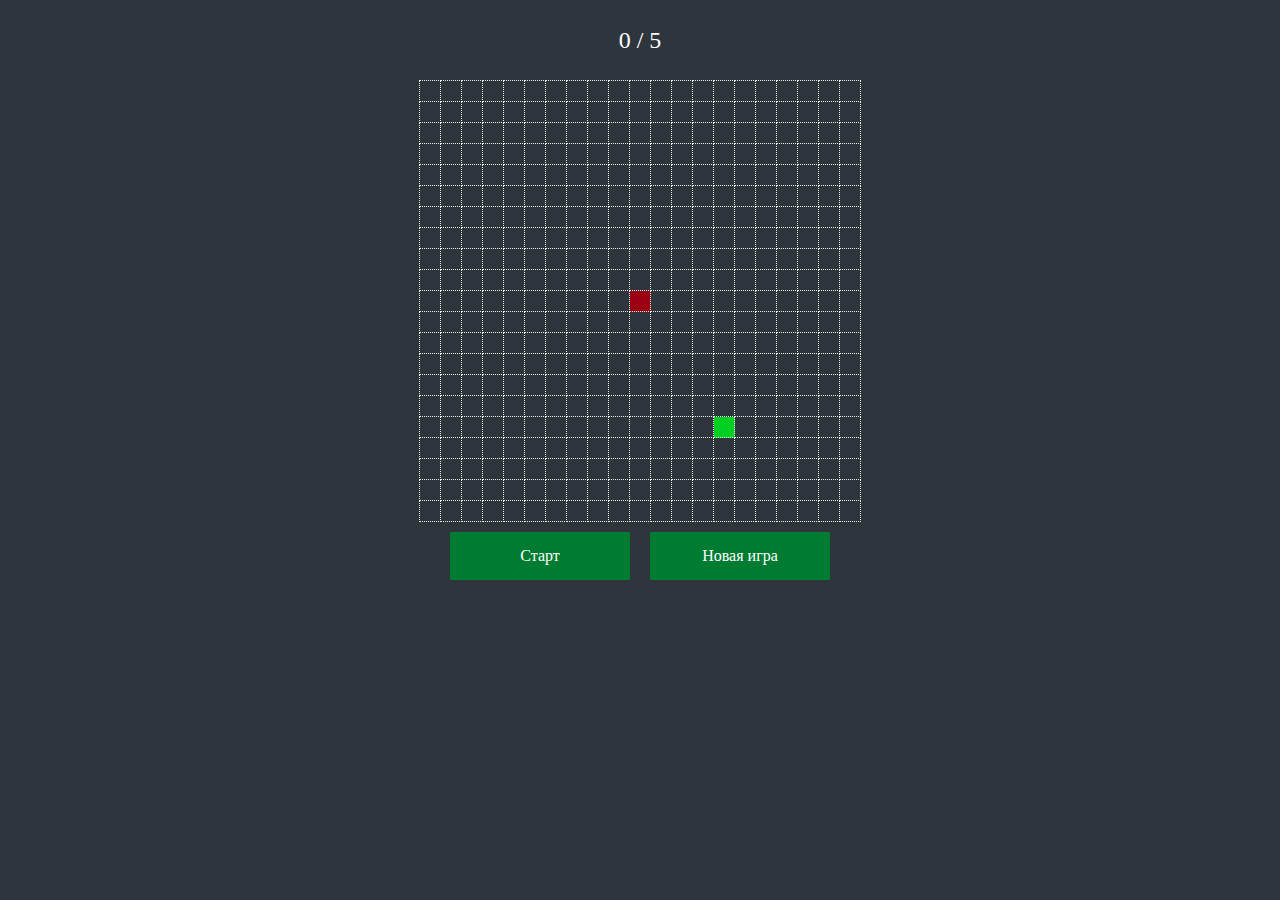
<file: ls #7/index.html>
<!DOCTYPE html>
<html lang="en">
<head>
  <meta charset="UTF-8">
  <title>Змейка</title>
  <link rel="stylesheet" href="style.css" />
</head>
<body>
  <div id="score">
  </div>
  <div id="game-wrap">
    <table id="game"></table>
  </div>
  <div id="menu">
    <div id="playButton" class="menuButton">Старт</div>
    <div id="newGameButton" class="menuButton">Новая игра</div>
  </div>

  <script src="js.js"></script>
</body>
</html>
</file>
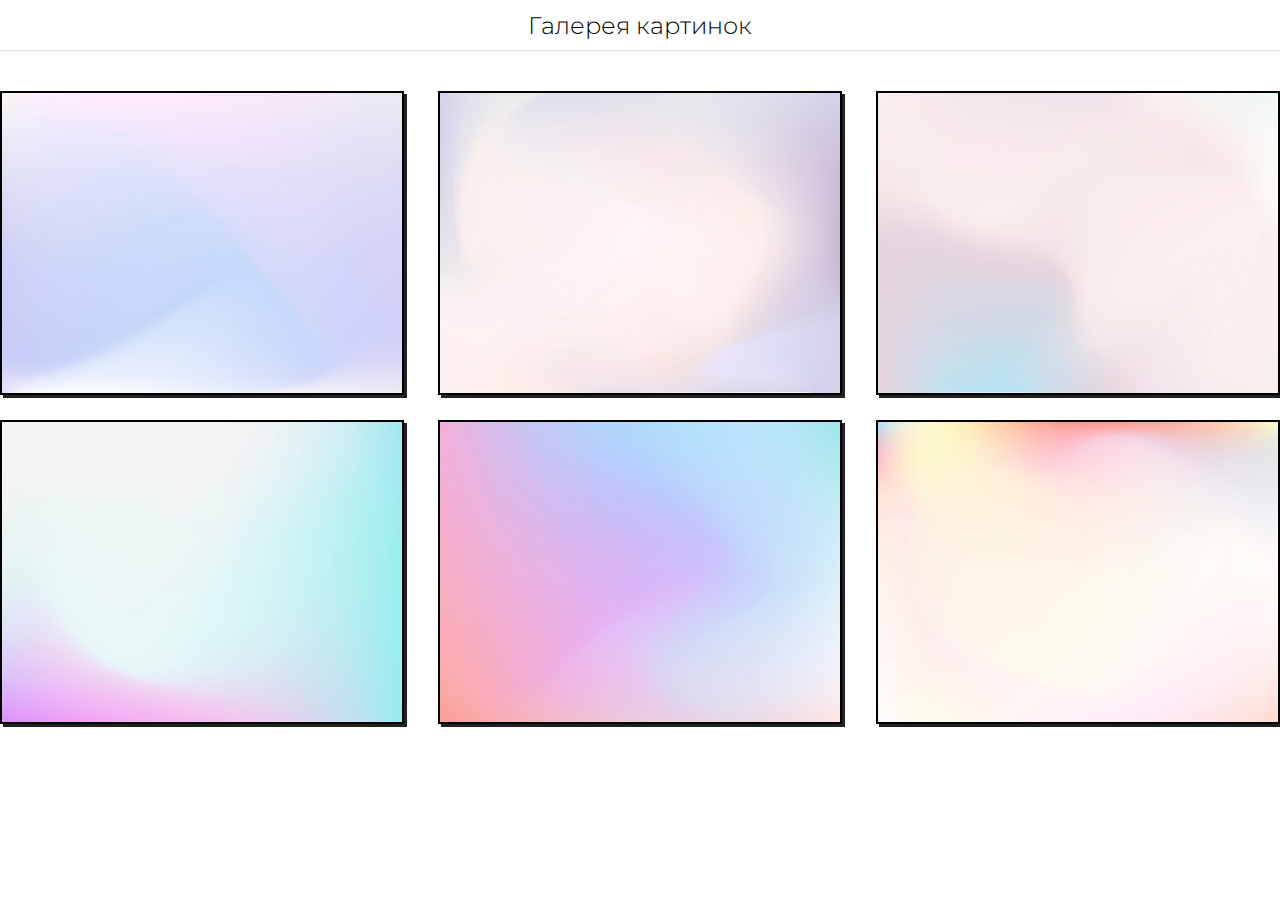
<file: mine/index.html>
<!DOCTYPE html>
<html lang="ru">
<head>
	<meta charset="UTF-8">
	<title>Галерея картинок!</title>

	<link rel="stylesheet" href="./style.css">
	<link href="https://fonts.googleapis.com/css2?family=Montserrat:wght@100;300;400;500;700;900&display=swap"
	      rel="stylesheet">
</head>
<body>
	<header class="header">
		<h1 class="header_title">Галерея картинок</h1>
	</header>
	<main class="container center" id="mainContainer">
		<div class="gallery" id="gallery">

		</div>
<!--		<div class="gallery_wrap">-->
<!--			<img src="./img/utils/left-chevron.png" alt="" class="wrap_left" id="left">-->
<!--			<img src="./img/1.jpg" alt="" class="gallery_wrap_image">-->
<!--			<img src="./img/utils/right-chevron.png" alt="" class="wrap_right" id="right">-->
<!--			<p class="wrap_position">1 / 6</p>-->
<!--			<img src="./img/utils/close.png" alt="" class="gallery_wrap_close">-->
<!--		</div>-->
	</main>

	<script src="app.js"></script>
</body>
</html>
</file>
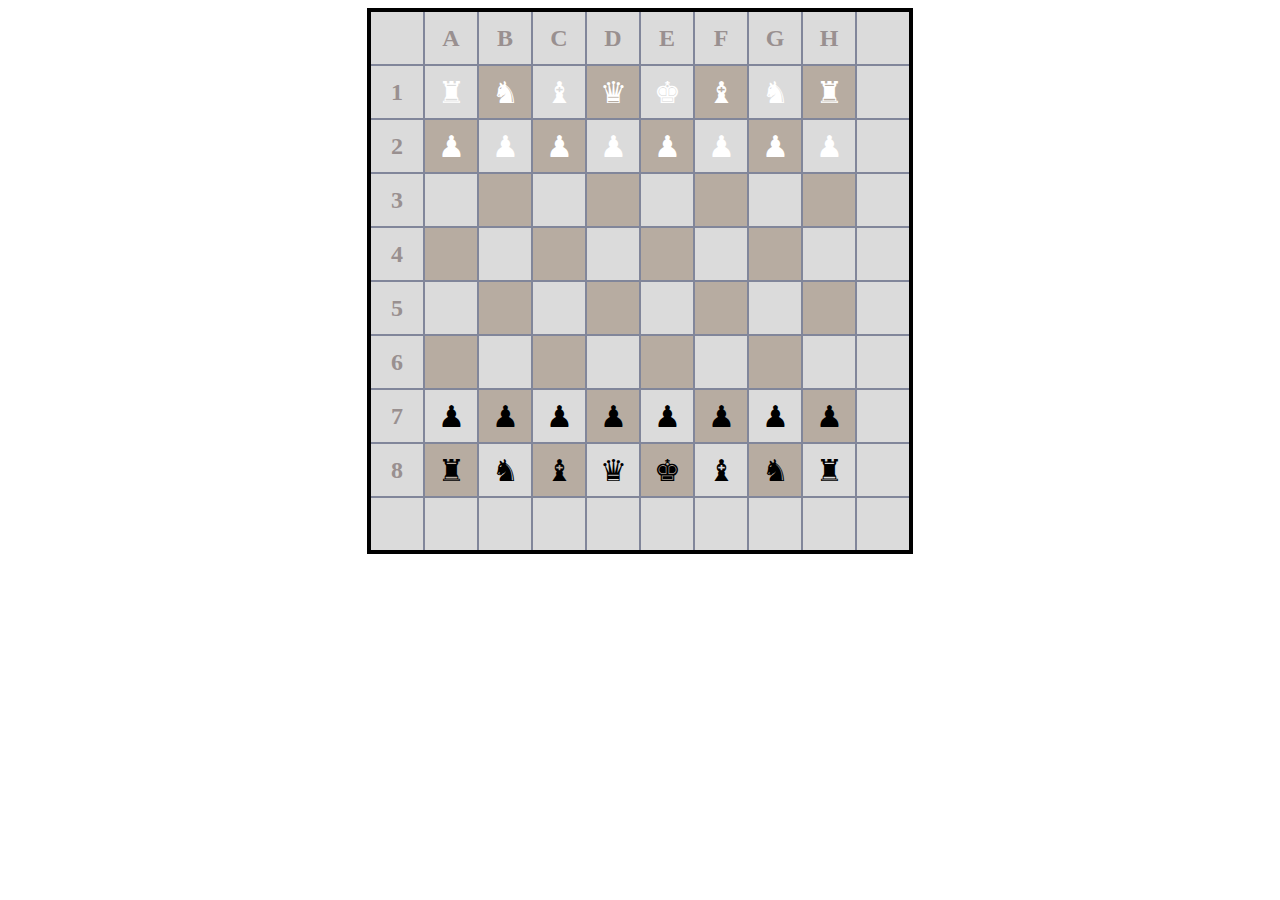
<file: ls #5/ex #1/index.html>
<!DOCTYPE html>
<html lang="en">
<head>
	<meta charset="UTF-8">
	<title>Ex #1</title>
	<style>
		table {
            margin: 0 auto;
			border-collapse: collapse;
			border: 4px solid black;
		}
		td {
            width: 50px;
            height: 50px;
            background-color: #dbdbdb;
            border: 2px solid #81869a;
		}
		.beauty {
            font-size: 24px;
            font-weight: 600;
            text-align: center;
			color: #999090;
		}
		.black {
			color: black;
		}
		.white {
			color: white;
		}
		.white, .black {
            font-size: 30px;
			text-align: center;
		}
		.colored_td {
            background-color: #b7aca1;
		}
	</style>
</head>
<body>
<table id="field">

</table>
<script src="js.js"></script>
</body>
</html>
</file>
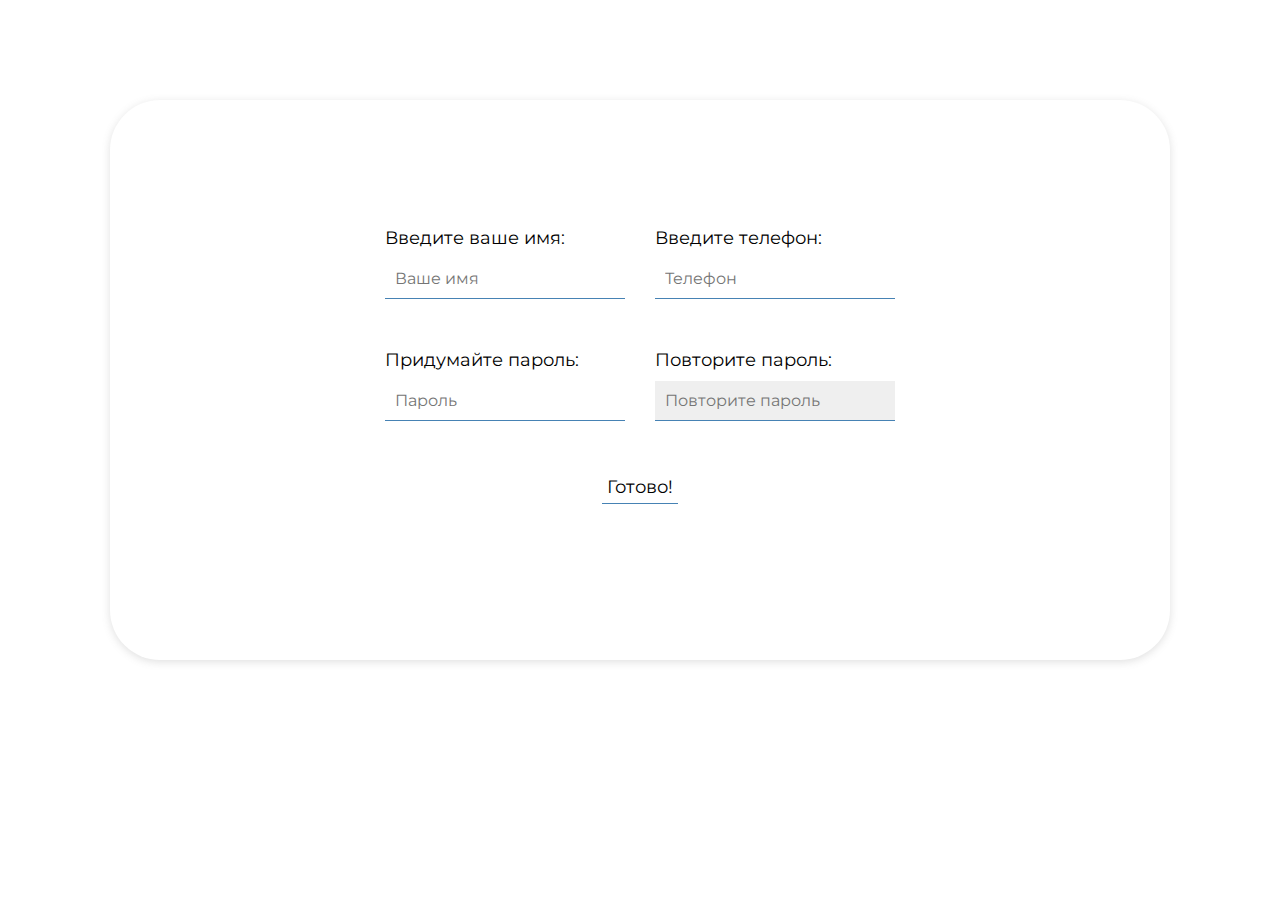
<file: ls #5/ex #2/index.html>
<!DOCTYPE html>
<html lang="en">
<head>
	<meta charset="UTF-8">

	<link rel="stylesheet" href="styles.css">
	<link href="https://fonts.googleapis.com/css2?family=Montserrat:wght@100;300;400;500;700;900&display=swap"
	      rel="stylesheet">

	<title>Ex #2</title>
</head>
<body>

<main class="main" id="app">
	<form action="#" id="form" class="form">
		<div class="form_up form_block">
			<div class="block_unblock">
				<label for="name" class="form_label">Введите ваше имя:</label>
				<input type="text" class="form_input" id="name" placeholder="Ваше имя">
				<p class="warn_mess" id="warn_name"></p>
			</div>

			<div class="block_unblock">
				<label for="tel" class="form_label">Введите телефон:</label>
				<input type="tel" class="form_input" id="tel" placeholder="Телефон">
				<p class="warn_mess" id="warn_tel"></p>
			</div>
		</div>
		<div class="form_middle form_block">
			<div class="block_unblock">
				<label for="pass" class="form_label">Придумайте пароль:</label>
				<input type="password" class="form_input" id="pass" placeholder="Пароль">
				<p class="warn_mess" id="warn_pass"></p>
			</div>

			<div class="block_unblock">
				<label for="apass" class="form_label">Повторите пароль:</label>
				<input type="password" class="form_input form_input_block" id="apass" placeholder="Повторите пароль">
				<p class="warn_mess" id="warn_apass"></p>
			</div>
		</div>
		<div class="form_bottom form_block">
			<button class="btn" id="button">Готово!</button>
			<p id="all_good" class="all_good"></p>
		</div>
	</form>
</main>

<script src="app.js"></script>
</body>
</html>
</file>
<file: ls #7/style.css>
*{
    margin: 0;
    padding: 0;
    background: #2e353d;
}
.menuButton{
    width: 150px;
    padding: 15px;
    margin: 10px;
    color: white;
    background: #007b32;
    text-align: center;
    cursor: pointer;
}
.menuButton:hover{
    background: #009641;
}
#game{
    border-collapse: collapse;
    margin: 0 auto 0;
}
#menu{
    display: flex;
    justify-content: center;
}

#score {
    display: flex;
    justify-content: center;
    align-items: center;
    height: 80px;
    color: #fff;
    font-size: 24px;
}

td.cell{
    width: 20px;
    height: 20px;
    border: 1px dotted #eee;
    border-collapse: collapse;
}
.food{
    background: #00d021;
}
.snakeBody{
    background: #e5e5e5;
}
.snakeHead{
    background: #9b0013;
}
.disabled {
    background: #7c7c7c;
}
.disabled:hover{
    background: #7c7c7c;
}
</file>
<file: mine/style.css>
* {
    margin: 0;
    padding: 0;
    font-family: 'Montserrat', sans-serif;
    font-size: 18px;
}

.header {
    display: flex;
    justify-content: center;
    align-items: center;
    height: 50px;
    margin-bottom: 40px;
    border-bottom: 1px solid #e0e0e0;
}

.header_title {
    font-size: 24px;
    font-weight: 300;
}

.center {
    padding: 0 calc(50% - 750px);
}

.gallery {
    display: flex;
    justify-content: space-between;
    flex-wrap: wrap;
}

.gallery_img {
    width: 400px;
    height: 300px;
    border: 2px solid black;
    box-shadow: 3px 3px #222;
    margin-bottom: 25px;
}

.gallery_wrap {
    left: 0;
    width: 100%;
    height: 100%;
    background-color: rgba(125, 125, 125, 0.9);
    position: fixed;
    top: 0;
    z-index: 100;
    display: block;
    text-align: center;
}

.gallery_wrap_image, .gallery_wrap_close, .wrap_left, .wrap_right, .wrap_position {
    z-index: 101;
    position: absolute;
}

.gallery_wrap_image {
    height: 750px;
    width: 1000px;
    margin: auto;
    left: 0;
    top: 0;
    bottom: 0;
    right: 0;
    border: 5px solid black;
    box-shadow: 5px 5px #222;
}

.wrap_position {
    left: 50%;
    bottom: 5%;
}

.gallery_wrap_close {
    width: 64px;
    top: 10px;
    right: 10px;
}

.wrap_right, .wrap_left {
    top: 50%;
}

.wrap_left {
    left: 10px;
}

.wrap_right {
    right: 10px;
}
</file>
<file: ls #5/ex #2/styles.css>
* {
    margin: 0;
    padding: 0;
    font-family: 'Montserrat', sans-serif;
    font-size: 18px;
}

.main {
    padding: 30px 30px;
    margin: 100px auto;
    width: 1000px;
    height: 500px;
    box-shadow: rgba(99, 99, 99, 0.2) 0 2px 8px 0;
    border-radius: 50px;
}

.form {
    height: 100%;
    display: flex;
    flex-direction: column;
    align-items: center;
    justify-content: center;
}

.form_bottom {
    display: flex;
    flex-direction: column;
}

.form_block {
    margin-bottom: 25px;
    display: flex;
}

.form_block:last-child {
    margin-bottom: 0;
}

.block_unblock {
    display: flex;
    flex-direction: column;
}

.block_unblock:first-child {
    margin-right: 30px;
}

.form_label {
    margin-bottom: 10px;
}

.form_input {
    border: none;
    background-color: white;
    border-bottom: 1px solid #4682B4;
    padding: 10px;
    margin-bottom: 5px;
}

.form_input[placeholder] {
    font-size: 16px;
}

.form_input:focus {
    outline: none;
    background-color: #efefef;
}

.form_input:hover {
    background-color: #efefef;
}

.form_input_block {
    background-color: #efefef;
}

.form_input_ok {
    background-color: #dbffd9;
}

.form_input_nook {
    background-color: #ffd9d9;
}

.btn {
    background-color: rgba(0, 0, 0, 0);
    border: none;
    border-bottom: 1px solid #4682B4;
    cursor: pointer;
    padding: 5px;
    outline: none;
    margin-bottom: 10px;
}

.btn:hover {
    background-color: #fdfdfd;
}

.attention, .attention:hover, .attention:focus {
    background-color: rgba(244, 67, 54, 0.3);
}

.warn_mess, .all_good {
    font-size: 8px;
    font-weight: 600;
    height: 20px;
}

.warn_mess {
    color: #f44336;
}

.all_good {
    color: #56c324;
}
</file>
